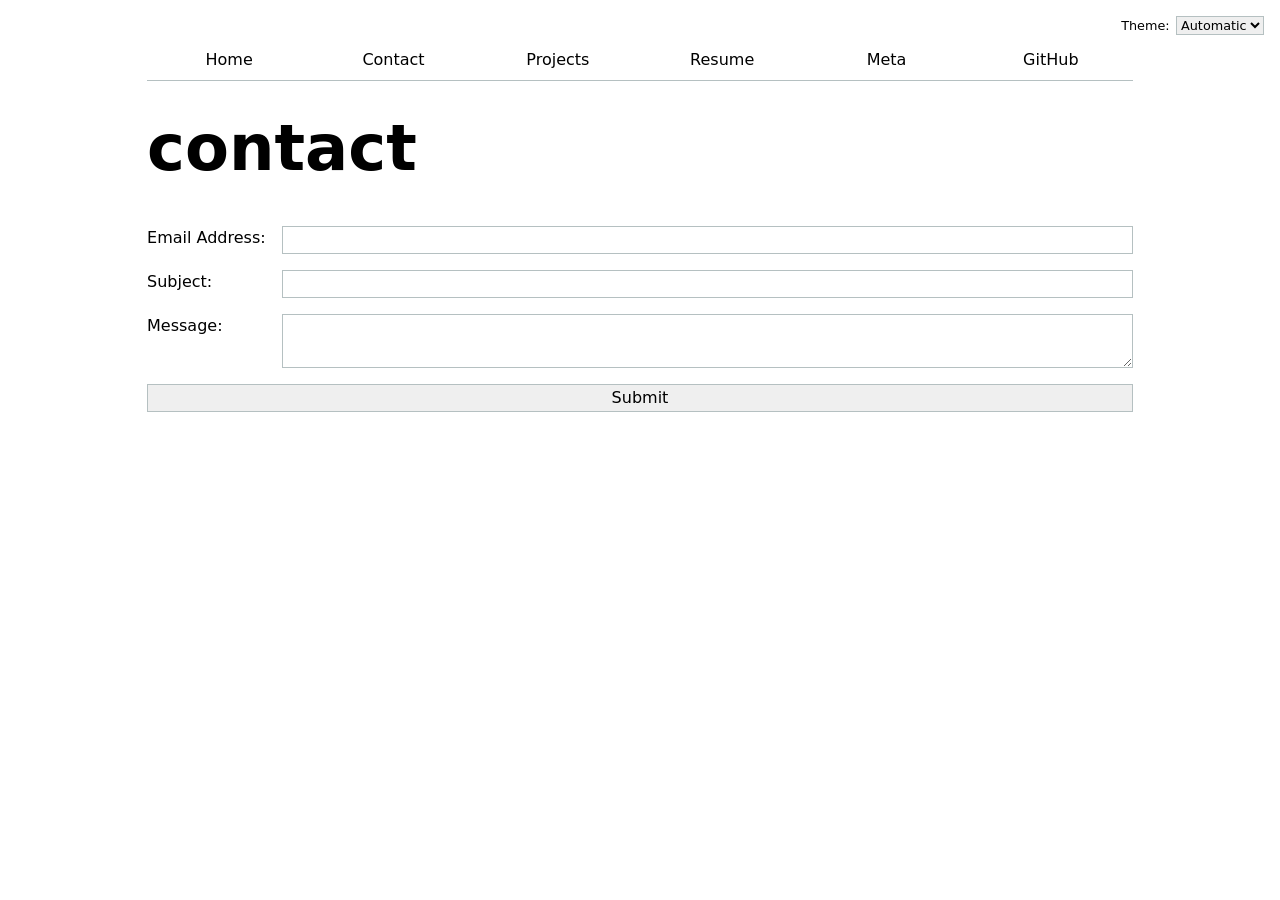
<file: contact/index.html>
<!DOCTYPE html>
<html lang="en" class="contact">
    
<head>
    <meta charset="UTF-8">
    <meta name="viewport" content="width=device-width, initial-scale=1.0">
    <title>Allie Shi: contact</title>
    <link rel="stylesheet" href="../style.css">
    
</head>
<body>
    <script type="module" src="../global.js"></script>
    <h1>contact</h1>
    

    <form action = "maiLto:alshi@ucsd.edu" method="GET">
        <label>
            Email Address:
            <input name="alshi@ucsd.edu" type="email">
        </label>
        <label>
            Subject:
            <input name="subject">
        </label>
        <label>
            Message:
            <textarea name="body"></textarea>
        </label>
            
        <button class="submit">Submit</button>
       
    </form>
</body>
</html>
</file>
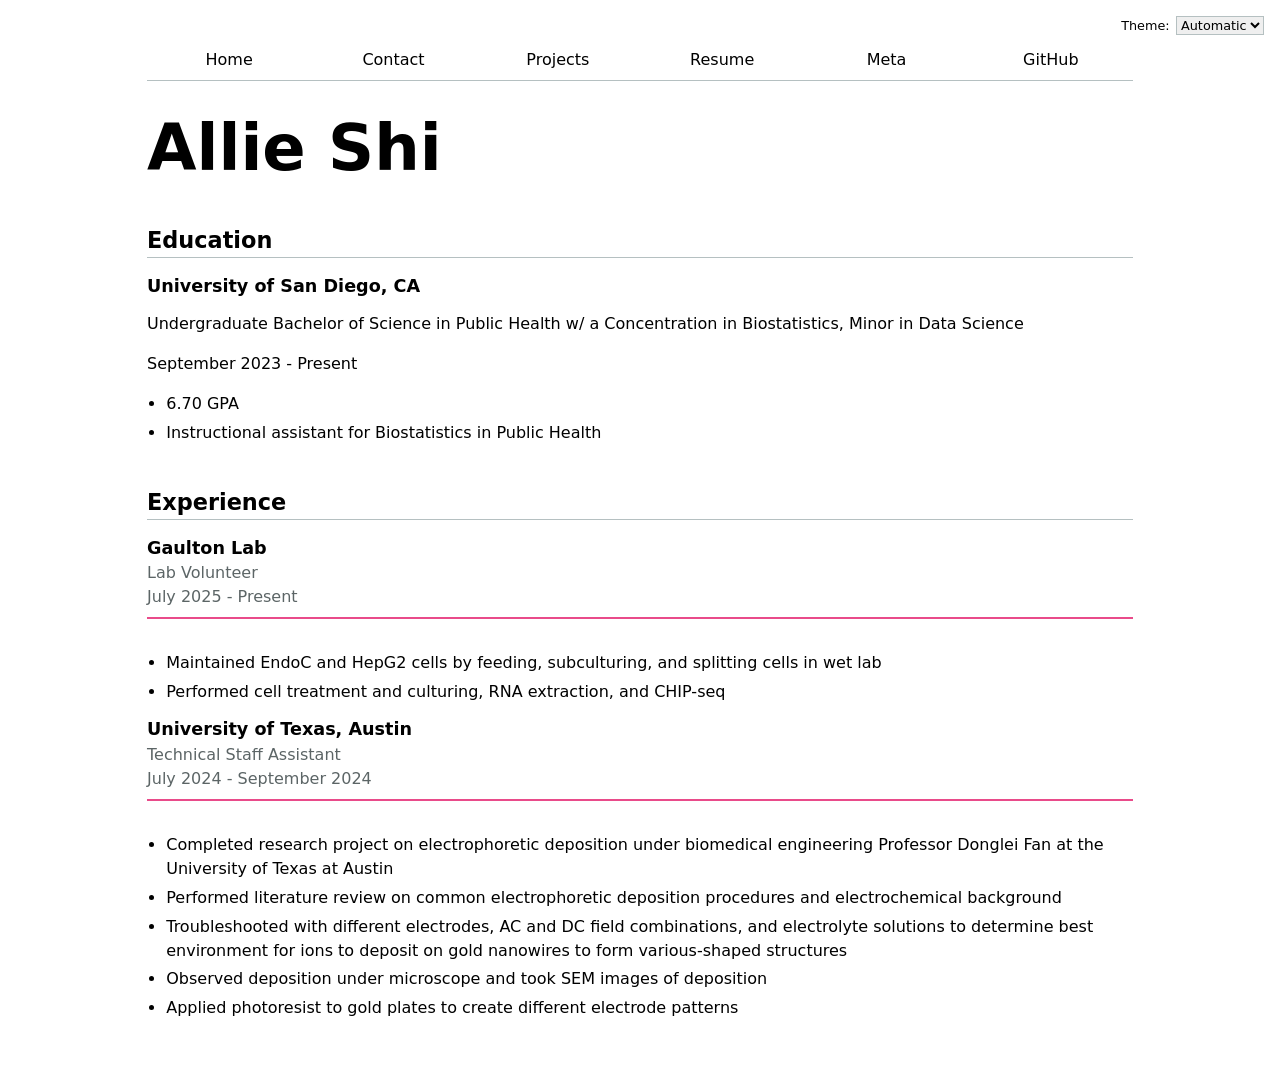
<file: resume/index.html>
<!DOCTYPE html>
<html lang="en" class="resume">
    
<head>
    <meta charset="UTF-8">
    <meta name="viewport" content="width=device-width, initial-scale=1.0">
    <link rel="stylesheet" href="../style.css">
    
    <title>Allie Shi: Resume</title>
</head>
<h1>Allie Shi</h1>
<body>
    <script type="module" src="../global.js"></script>
    <section class="first">
        
        <h2>Education</h2>
        <article>
            
            <h3>University of San Diego, CA</h3>
            <p class="role">
                Undergraduate Bachelor of Science in Public Health w/ a Concentration in Biostatistics, Minor in Data Science
            </p>
            <p class="date">
                <time datetime="'2023-09">September 2023</time> - Present        
            </p>
            <ul>
                <li>6.70 GPA</li>
                <li>Instructional assistant for Biostatistics in Public Health</li>
            </ul>
        </article>
    </section>

    <section>
        
        <h2>Experience</h2>
        
        <article>
            <header>
                <h3>Gaulton Lab</h3>
            <p class="role">
                Lab Volunteer
            </p>
            <p class="date">
                <time datetime="'2025-07">July 2025</time> - Present        
            </p>
            </header>
            <ul>
                <li>Maintained EndoC and HepG2 cells by feeding, subculturing, and splitting cells in wet lab</li>
                <li>Performed cell treatment and culturing, RNA extraction, and CHIP-seq</li>
            </ul>
        </article>
        <article>
            <header>
                <h3>University of Texas, Austin</h3>
            <p class="role">
                Technical Staff Assistant
            </p>
            <p class="date">
                <time datetime="'2024-07">July 2024</time> - <time datetime="'2024-09">September 2024</time>        
            </p>
            </header>
            <ul>
                <li>Completed research project on electrophoretic deposition under biomedical engineering Professor Donglei Fan at the University of Texas at Austin</li>
                <li>Performed  literature review on common electrophoretic deposition procedures and electrochemical background</li>
                <li>Troubleshooted with different electrodes, AC and DC field combinations, and electrolyte solutions to determine best environment for ions to deposit on gold nanowires to form various-shaped structures</li>
                <li>Observed deposition under microscope and took SEM images of deposition</li>
                <li>Applied photoresist to gold plates to create different electrode patterns</li>
            </ul>
        </article>
    </section>

</body>
</html>
</file>
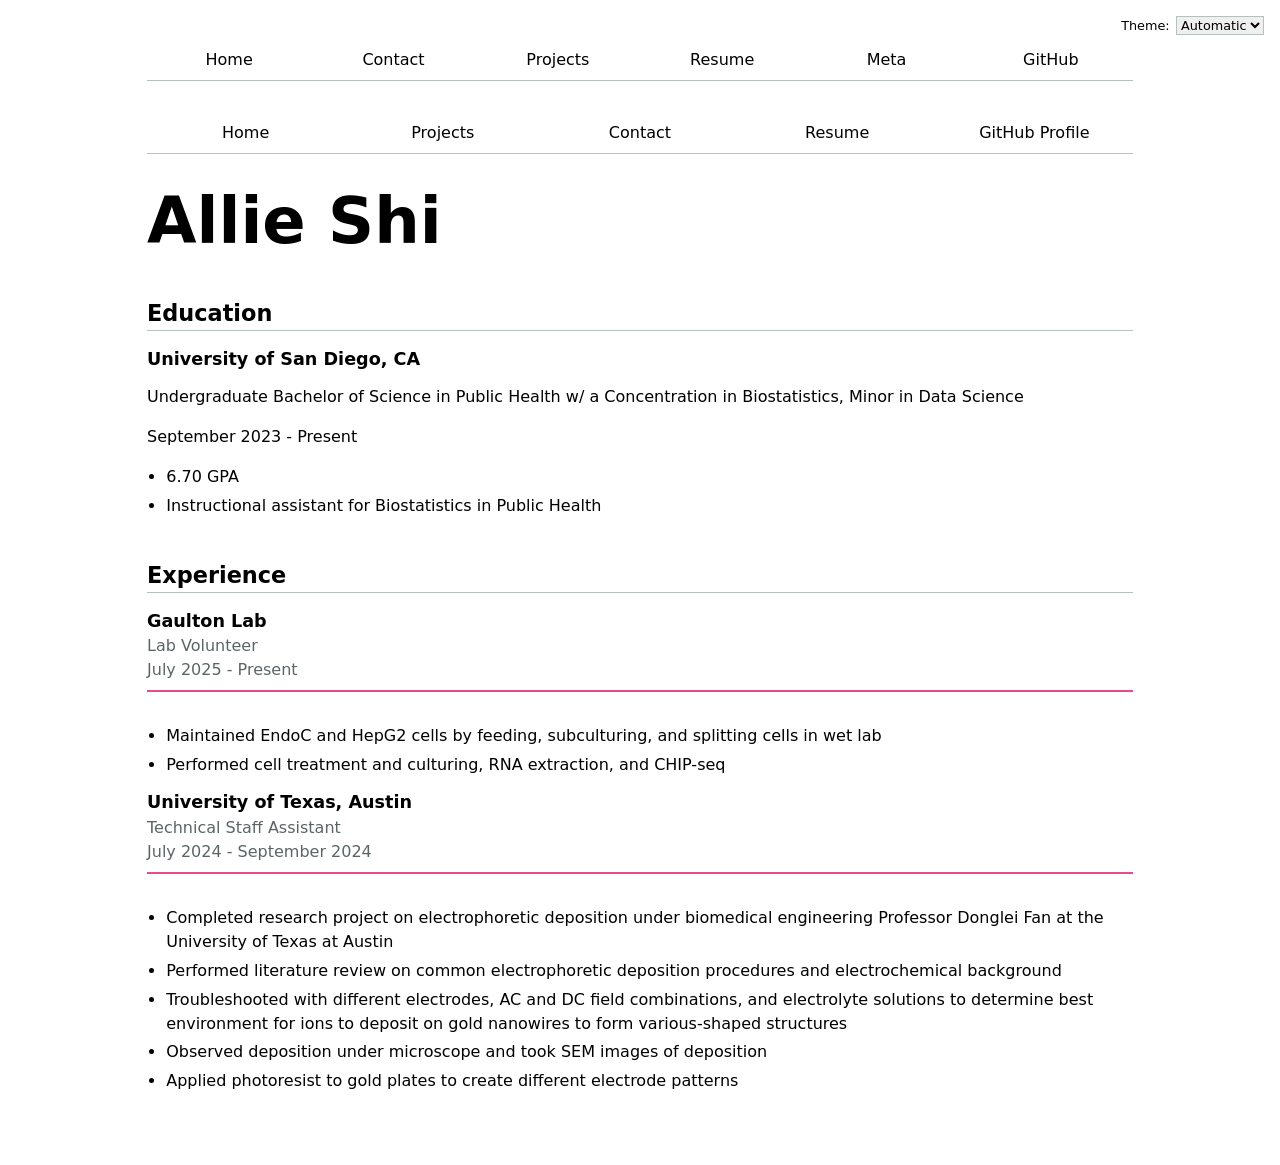
<file: resume.html>
<!DOCTYPE html>
<html lang="en" class="resume">
    <nav>
        <ul>
            <a href = 'index.html'>Home</a>
            <a href = 'projects/index.html'>Projects</a>
            <a href = 'contact/index.html'>Contact</a>
            <a href = 'resume.html'>Resume</a>
            <a href = "https://github.com/alshi1820" target="_blank">GitHub Profile</a>
        </ul>
    </nav>
<head>
    <meta charset="UTF-8">
    <meta name="viewport" content="width=device-width, initial-scale=1.0">
    <link rel="stylesheet" href="style.css">
    <script type="module" src="global.js"></script>
    <title>Allie Shi: Resume</title>
</head>
<h1>Allie Shi</h1>
<body>
    <section class="first">
        
        <h2>Education</h2>
        <article>
            
            <h3>University of San Diego, CA</h3>
            <p class="role">
                Undergraduate Bachelor of Science in Public Health w/ a Concentration in Biostatistics, Minor in Data Science
            </p>
            <p class="date">
                <time datetime="'2023-09">September 2023</time> - Present        
            </p>
            <ul>
                <li>6.70 GPA</li>
                <li>Instructional assistant for Biostatistics in Public Health</li>
            </ul>
        </article>
    </section>

    <section>
        
        <h2>Experience</h2>
        
        <article>
            <header>
                <h3>Gaulton Lab</h3>
            <p class="role">
                Lab Volunteer
            </p>
            <p class="date">
                <time datetime="'2025-07">July 2025</time> - Present        
            </p>
            </header>
            <ul>
                <li>Maintained EndoC and HepG2 cells by feeding, subculturing, and splitting cells in wet lab</li>
                <li>Performed cell treatment and culturing, RNA extraction, and CHIP-seq</li>
            </ul>
        </article>
        <article>
            <header>
                <h3>University of Texas, Austin</h3>
            <p class="role">
                Technical Staff Assistant
            </p>
            <p class="date">
                <time datetime="'2024-07">July 2024</time> - <time datetime="'2024-09">September 2024</time>        
            </p>
            </header>
            <ul>
                <li>Completed research project on electrophoretic deposition under biomedical engineering Professor Donglei Fan at the University of Texas at Austin</li>
                <li>Performed  literature review on common electrophoretic deposition procedures and electrochemical background</li>
                <li>Troubleshooted with different electrodes, AC and DC field combinations, and electrolyte solutions to determine best environment for ions to deposit on gold nanowires to form various-shaped structures</li>
                <li>Observed deposition under microscope and took SEM images of deposition</li>
                <li>Applied photoresist to gold plates to create different electrode patterns</li>
            </ul>
        </article>
    </section>

</body>
</html>
</file>
<file: style.css>
body {
  font: 100%/1.5 system-ui;
  max-width: 100ch;
  margin-inline: max(1em, (100% - 100ch) / 2);
  padding: 2em 1em;
}

:root {
  --color-accent: oklch(65% 50% 0);
}

html {
  color-scheme: light dark;
  accent-color: var(--color-accent);
}

nav ul, nav li {
  display: contents;
}

nav {
  --border-color: oklch(50% 10% 200 / 40%);

  display: flex;
  margin-bottom: 2em;
  border-bottom: 1px solid oklch(80% 3% 200);
}

nav a {
  flex: 1;
  text-decoration: none;
  color: inherit;
  text-align: center;
  padding: 0.5em 0;
}

nav a.current {
  border-bottom: 0.4em solid oklch(90% 3% 200);
  padding-bottom: 0.1em;
}

nav a:hover {
  background-color: color-mix(in oklch, var(--color-accent), canvas 85%);
  border-bottom: 0.4em solid var(--color-accent);
  padding-bottom: 0.1em;
}

h1, h2, h3, h4, h5, h6 {
  line-height: 1.1;
  text-wrap: balance;
  margin-top: 0;
}

h1 {
  font-size: 400%;
}

h2 {
  font-size: 1.4rem;
  margin-top: 2em;
  border-bottom: 1px solid oklch(80% 3% 200);
  padding-bottom: 0.2em;
}

h3 {
  font-size: 1.1rem;
  margin-bottom: 0.2em;
  font-weight: 600;
}

h1 + p {
  margin-top: 0.5em;
}

header {
  margin-bottom: 2em;
  border-bottom: 2px solid var(--color-accent);
  padding-bottom: 0.5em;
}

header h1 {
  margin-bottom: 0.2em;
}

header p {
  margin: 0;
  color: oklch(50% 3% 200);
}

.job-header {
  display: flex;
  justify-content: space-between;
  align-items: baseline;
  gap: 1em;
}

.job-header h3 {
  margin: 0;
}

.job-header p {
  margin: 0;
  color: oklch(50% 3% 200);
  font-size: 0.9em;
  white-space: nowrap;
}

section {
  margin-bottom: 2em;
  border-left: none;
  padding-left: 0;
}

.job {
  margin-bottom: 1.5em;
}

.job > p {
  margin: 0;
  color: oklch(50% 3% 200);
  font-size: 0.9em;
}

ul {
  margin-top: 0.5em;
  padding-left: 1.2em;
}

li {
  margin-bottom: 0.3em;
}

input,
textarea,
button,
select {
  font: inherit;
  border: 1px solid oklch(80% 3% 200);
  width: 100%;
  box-sizing: border-box;
}

form {
  display: grid;
  grid-template-columns: auto 1fr;
  gap: 1em;
}

button {
  grid-column: 1 / -1;
}

label {
  display: grid;
  grid-template-columns: subgrid;
  grid-column: 1 / -1;
  gap: 1em;
}

.projects {
  display: grid;
  grid-template-columns: repeat(auto-fill, minmax(15em, 1fr));
  gap: 1em;
}

.projects article {
  display: grid;
  grid-template-rows: subgrid;
  grid-row: span 3;
  gap: 1em;
}

.projects article h2 {
  margin: 0;
}

.projects article img {
  width: 100%;
  height: 200px;
  object-fit: cover;
  display: block;
}

.projects article p {
  margin: 0;
}

label.color-scheme {
  position: absolute;
  top: 1rem;
  right: 1rem;
  font-size: 80%;

  display: flex;
  align-items: center;
  gap: 0.5em;
}

#profile-stats {
  font-family: 'Inter', -apple-system, sans-serif;
  padding: 1rem 0;
}

#profile-stats dl {
  display: grid;
  grid-template-columns: repeat(4, 1fr);
  gap: 1rem;
  margin: 0;
}

#profile-stats dt {
  grid-row: 1;
  font-size: 11px;
  color: var(--color-text-secondary);
  font-weight: 600;
  text-transform: uppercase;
  letter-spacing: 0.05em;
}

#profile-stats dd {
  grid-row: 2;
  font-size: 32px;
  font-weight: 300;
  margin: 0;
  color: var(--color-text);
  line-height: 1;
}

.project-year {
  font-family: Baskerville, serif;
  font-variant-numeric: oldstyle-nums;
  font-size: 0.9rem;
  color: #666;
}


#projects-pie-plot path {
  transition: 300ms;
  cursor: pointer;
}

#projects-pie-plot {
  width: 20em;
  max-width: 100%;
  flex-shrink: 1;
  height: auto;
  margin-bottom: 3em;
}

.legend {
  display: grid;
  grid-template-columns: repeat(auto-fit, minmax(9em, 1fr));
  gap: 1em;
  padding: 1em;
  margin: 1em 0 2em;
  border: 1px solid #ccc;
  border-radius: 0.5em;
  list-style: none;
  flex: 1;  
}


.legend li {
  display: flex;
  align-items: center;
  gap: 0.3em;
  white-space: nowrap;
  min-width: 0;
}

.swatch {
  width: 1em;
  aspect-ratio: 1 / 1;
  background-color: var(--color);
  display: inline-block;
  border-radius: 50%;
}

.container {
  display: flex;
  align-items: center;
  gap: 2em;
}

.searchBar {
  display: block;
  width: 100%;
  margin: 1em 0;
  padding: 0.5em;
}
/* 
#projects-pie-plot:has(path:hover) path:not(:hover) {
  opacity: 0.5;
} */



.selected {
  --color: oklch(60% 45% 0) !important;
}

#projects-pie-plot path.selected {
  fill: var(--color) !important;
}
/* path:hover {
  fill: var(--color-accent) !important;
} */
#projects-pie-plot path.selected:hover {
  fill: var(--color) !important;
}
#stats {
  font-family: 'Inter', -apple-system, sans-serif;
  padding: 1rem 0;
}

#stats dl {
  display: grid;
  grid-template-columns: repeat(4, 1fr);
  gap: 1rem;
  margin: 0;
}

#stats dt {
  grid-row: 1;
  font-size: 11px;
  color: var(--color-text-secondary);
  font-weight: 600;
  text-transform: uppercase;
  letter-spacing: 0.05em;
}

#stats dd {
  grid-row: 2;
  font-size: 32px;
  font-weight: 300;
  margin: 0;
  color: var(--color-text);
  line-height: 1;
}
.gridlines line {
  stroke: #ccc;
  stroke-opacity: 0.7;
  shape-rendering: crispEdges;
}

.gridlines path {
  display: none;
}
dl.info {
  display: grid;
  grid-template-columns: auto 1fr;
  gap: 0.5em 1em;

  margin: 0;
  padding: 1em;

  background: canvas;
  border: 1px solid #ccc;
  border-radius: 0.5em;
}

dl.info dt {
  margin: 0;
  font-weight: 600;
  color: #666;
}

dl.info dd {
  margin: 0;
}

.tooltip {
  position: fixed;
  top: 1em;
  left: 1em;

  z-index: 1000;

  background: canvas;
  box-shadow: 0 4px 12px rgb(0 0 0 / 0.15);
}
circle {
  transition: 200ms;
  transform-origin: center;
  transform-box: fill-box;
}
circle {
  @starting-style {
    r: 0;
  }
}

circle:hover {
  transform: scale(1.5);
}
dl.info {
  /* ... other styles ... */
  transition-duration: 500ms;
  transition-property: opacity, visibility;
}

dl.info[hidden]:not(:hover, :focus-within) {
  opacity: 0;
  visibility: hidden;
}
@keyframes marching-ants {
  to {
    stroke-dashoffset: -8; /* 5 + 3 */
  }
}

.selection {
  fill-opacity: 0.1;
  stroke: black;
  stroke-opacity: 0.7;
  stroke-dasharray: 5 3;
  animation: marching-ants 2s linear infinite;
}
circle.selected {
  stroke: black;
  stroke-width: 2;
}
#selection-count {
  margin: 1em 0;
  font-weight: 600;
  font-size: 1rem;
}

#language-breakdown {
  font-family: ui-monospace, SF Mono, JetBrains Mono, Monaco, Consolas, "Liberation Mono", monospace;
  font-size: 20px;
  display: grid;
  grid-template-columns: repeat(3, 1fr);
}

#language-breakdown dl {
  gap: 1rem;
  margin: 0;
}

#language-breakdown dt {
  grid-row: 1;
  font-weight: 600;
  text-transform: uppercase;
  letter-spacing: 0.05em;
}

#language-breakdown dd {
  grid-row: 2;
  font-weight: 300;
  margin: 0;
  color: var(--color-text);
  line-height: 1;
  white-space: normal;
  max-width: 10ch;
}
#files {
  display: grid;
  grid-template-columns: 1fr 4fr;
}

#files > div {
  grid-column: 1 / -1;
  display: grid;
  grid-template-columns: subgrid;
}

#files dt {
  grid-column: 1;
}

#files dd {
  grid-column: 2;
}
.loc {
  display: flex;
  width: 0.5em;
  aspect-ratio: 1;
  background-color: var(--color);
  border-radius: 50%;
}
dd {
  grid-column: 2;
  display: flex;
  flex-wrap: wrap;
  align-items: start;
  align-content: start;
  gap: 0.15em;
  padding-top: 0.6em;
  margin-left: 0;
}
#scrolly-1 {
  position: relative;
  display: flex;
  gap: 1rem;

  > * {
    flex: 1;
  }
}

#scatter-story {
  position: relative;
}

#scatter-plot {
  position: sticky;
  top: 0;
  left: 0;
  bottom: auto;
  height: 50vh;
}
circle {
  transition:
    cx 300ms,
    cy 300ms,
    r 300ms,
    opacity 300ms;
}
</file>
